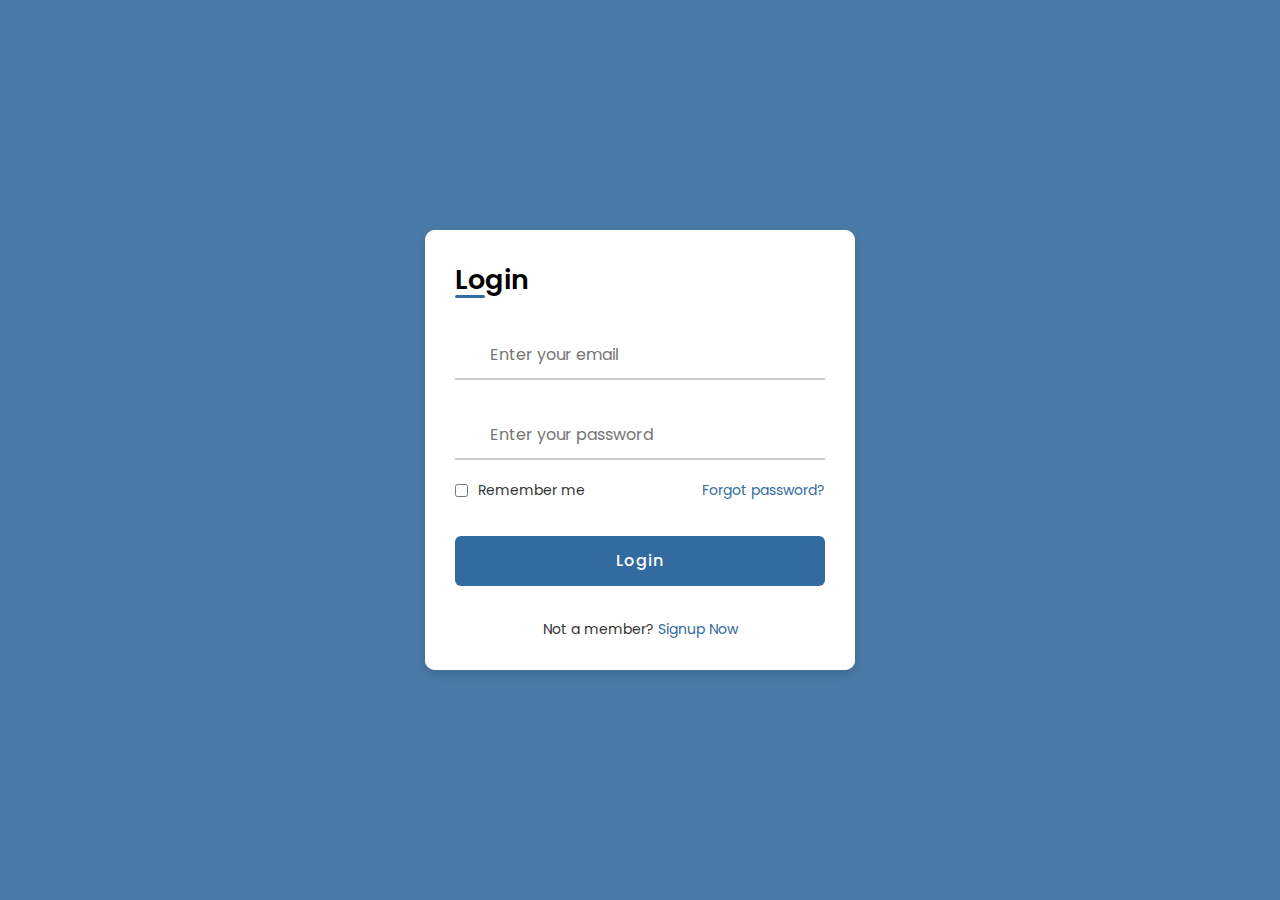
<file: index.html>
<!DOCTYPE html>
<html lang="en">
<head>
    <meta charset="UTF-8">
    <meta http-equiv="X-UA-Compatible" content="IE=edge">
    <meta name="viewport" content="width=device-width, initial-scale=1.0">

    <link rel="stylesheet" href="https://unicons.iconscout.com/release/v4.0.0/css/line.css">

    <link rel="stylesheet" href="./index.css">

</head>
<body>
    
    <div class="container">
        <div class="forms">
            <div class="form login">
                <span class="title">Login</span>

                <form onsubmit="loginUser(event)" action="#" id="formLogin">
                    <div class="input-field">
                        <input type="text" id="email" placeholder="Enter your email" required>
                        <i class="uil uil-envelope icon"></i>
                    </div>
                    <div class="input-field">
                        <input type="password" id="password" class="password" placeholder="Enter your password" required>
                        <i class="uil uil-lock icon"></i>
                        <i class="uil uil-eye-slash showHidePw"></i>
                    </div>

                    <div class="checkbox-text">
                        <div class="checkbox-content">
                            <input type="checkbox" id="logCheck">
                            <label for="logCheck" class="text">Remember me</label>
                        </div>
                        
                        <a href="#" class="text">Forgot password?</a>
                    </div>

                    <div class="input-field button">
                        <input type="submit" value="Login">
                    </div>
                </form>

                <div class="login-signup">
                    <span class="text">Not a member?
                        <a href="#" class="text signup-link">Signup Now</a>
                    </span>
                </div>
            </div>

            <div class="form signup">
                <span class="title">Registration</span>

                <form onsubmit="signupUser(event)" action="#" id="formSignup">
                    <div class="input-field">
                        <input type="text" id="regname" placeholder="Enter your name" required>
                        <i class="uil uil-user"></i>
                    </div>
                    <div class="input-field">
                        <input type="text" id="regemail" placeholder="Enter your email" required>
                        <i class="uil uil-envelope icon"></i>
                    </div>
                    <div class="input-field">
                        <input type="password" id="regpassword" class="password" placeholder="Create a password" required>
                        <i class="uil uil-lock icon"></i>
                    </div>
                    <div class="input-field">
                        <input type="password" class="password" placeholder="Confirm a password" required>
                        <i class="uil uil-lock icon"></i>
                        <i class="uil uil-eye-slash showHidePw"></i>
                    </div>

                    <div class="checkbox-text">
                        <div class="checkbox-content">
                            <input type="checkbox" id="termCon">
                            <label for="termCon" class="text">I accepted all terms and conditions</label>
                        </div>
                    </div>

                    <div class="input-field button">
                        <input type="submit" value="Signup">
                    </div>
                </form>

                <div class="login-signup">
                    <span class="text">Already a member?
                        <a href="#" class="text login-link">Login Now</a>
                    </span>
                </div>
            </div>
        </div>
    </div>

    <script src="./index.js"></script>

</body>
</html>
</file>
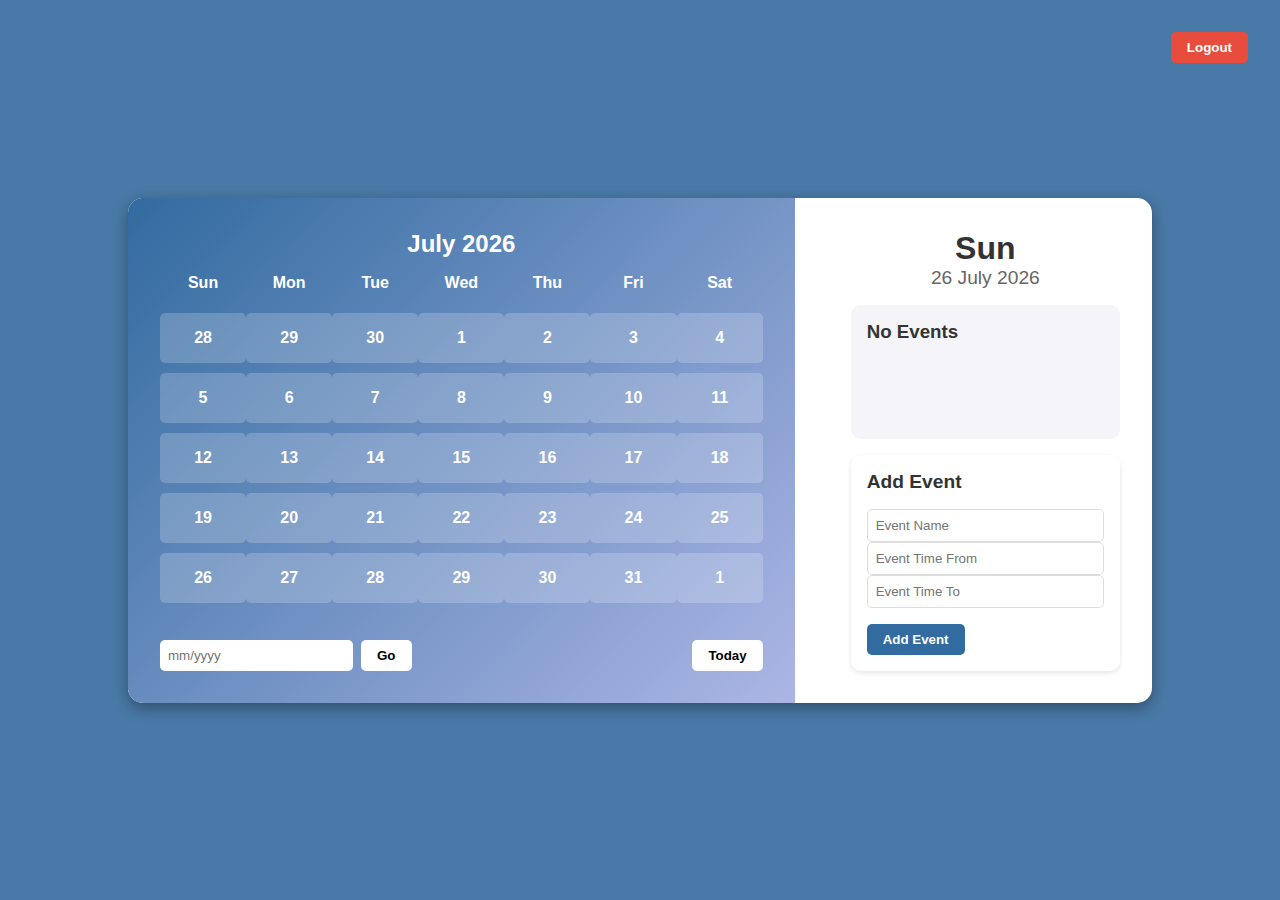
<file: calender.html>
<!DOCTYPE html>
<html lang="en">

<head>
  <meta charset="UTF-8" />
  <meta http-equiv="X-UA-Compatible" content="IE=edge" />
  <meta name="viewport" content="width=device-width, initial-scale=1.0" />
  <link rel="stylesheet" href="https://cdnjs.cloudflare.com/ajax/libs/font-awesome/6.2.0/css/all.min.css"
    integrity="sha512-xh6O/CkQoPOWDdYTDqeRdPCVd1SpvCA9XXcUnZS2FmJNp1coAFzvtCN9BmamE+4aHK8yyUHUSCcJHgXloTyT2A=="
    crossorigin="anonymous" referrerpolicy="no-referrer" />
  <link rel="stylesheet" href="calender.css">
  <title>Modern Calendar with Events</title>
</head>

<body>
  <div class="container">
    <div class="left">
      <div class="calendar">
        <div class="month">
          <i class="fas fa-angle-left prev"></i>
          <div class="date">December 2015</div>
          <i class="fas fa-angle-right next"></i>
        </div>
        <div class="weekdays">
          <div>Sun</div>
          <div>Mon</div>
          <div>Tue</div>
          <div>Wed</div>
          <div>Thu</div>
          <div>Fri</div>
          <div>Sat</div>
        </div>
        <div class="days"></div>
        <div class="goto-today">
          <div class="goto">
            <input type="text" placeholder="mm/yyyy" class="date-input" />
            <button class="goto-btn">Go</button>
          </div>
          <button class="today-btn">Today</button>
        </div>
      </div>
    </div>
    <div class="right">
      <div class="today-date">
        <div class="event-day">Wed</div>
        <div class="event-date">12th December 2022</div>
      </div>
      <div class="events"></div>
      <div class="add-event-wrapper">
        <div class="add-event-header">
          <div class="title">Add Event</div>
          <i class="fas fa-times close"></i>
        </div>
        <div class="add-event-body">
          <div class="add-event-input">
            <input type="text" placeholder="Event Name" class="event-name" />
          </div>
          <div class="add-event-input">
            <input type="text" placeholder="Event Time From" class="event-time-from" />
          </div>
          <div class="add-event-input">
            <input type="text" placeholder="Event Time To" class="event-time-to" />
          </div>
        </div>
        <div class="add-event-footer">
          <button class="add-event-btn">Add Event</button>
        </div>
      </div>
    </div>
    <button class="logout">Logout</button>
  </div>
  <script>
    document.querySelector('.logout').addEventListener('click', function () {
      // Perform logout actions here
      alert('You have been logged out!'); // Placeholder action
      window.location.href = 'index.html'; // Redirect to login page
    });
  </script>
  <script src="calender.js"></script>
</body>

</html>
</file>
<file: index.css>
@import url('https://fonts.googleapis.com/css2?family=Poppins:wght@300;400;500;600;700&display=swap');

*{
    margin: 0;
    padding: 0;
    box-sizing: border-box;
    font-family: 'Poppins', sans-serif;
}
body{
    height: 100vh;
    display: flex;
    align-items: center;
    justify-content: center;
    background-color: #4979a6;
}
.container{
    position: relative;
    max-width: 430px;
    width: 100%;
    background: #fff;
    border-radius: 10px;
    box-shadow: 0 5px 10px rgba(0, 0, 0, 0.1);
    overflow: hidden;
    margin: 0 20px;
}
.container .forms{
    display: flex;
    align-items: center;
    height: 440px;
    width: 200%;
    transition: height 0.2s ease;
}
.container .form{
    width: 50%;
    padding: 30px;
    background-color: #fff;
    transition: margin-left 0.18s ease;
}
.container.active .login{
    margin-left: -50%;
    opacity: 0;
    transition: margin-left 0.18s ease, opacity 0.15s ease;
}
.container .signup{
    opacity: 0;
    transition: opacity 0.09s ease;
}
.container.active .signup{
    opacity: 1;
    transition: opacity 0.2s ease;
}
.container.active .forms{
    height: 600px;
}
.container .form .title{
    position: relative;
    font-size: 27px;
    font-weight: 600;
}
.form .title::before{
    content: '';
    position: absolute;
    left: 0;
    bottom: 0;
    height: 3px;
    width: 30px;
    background-color: #326ba0;
    border-radius: 25px;
}
.form .input-field{
    position: relative;
    height: 50px;
    width: 100%;
    margin-top: 30px;
}
.input-field input{
    position: absolute;
    height: 100%;
    width: 100%;
    padding: 0 35px;
    border: none;
    outline: none;
    font-size: 16px;
    border-bottom: 2px solid #ccc;
    border-top: 2px solid transparent;
    transition: all 0.2s ease;
}
.input-field input:is(:focus, :valid){
    border-bottom-color: #326ba0;
}
.input-field i{
    position: absolute;
    top: 50%;
    transform: translateY(-50%);
    color: #999;
    font-size: 23px;
    transition: all 0.2s ease;
}
.input-field input:is(:focus, :valid) ~ i{
    color: #326ba0;
}
.input-field i.icon{
    left: 0;
}
.input-field i.showHidePw{
    right: 0;
    cursor: pointer;
    padding: 10px;
}
.form .checkbox-text{
    display: flex;
    align-items: center;
    justify-content: space-between;
    margin-top: 20px;
}
.checkbox-text .checkbox-content{
    display: flex;
    align-items: center;
}
.checkbox-content input{
    margin-right: 10px;
    accent-color: #326ba0;
}
.form .text{
    color: #333;
    font-size: 14px;
}
.form a.text{
    color: #326ba0;
    text-decoration: none;
}
.form a:hover{
    text-decoration: underline;
}
.form .button{
    margin-top: 35px;
}
.form .button input{
    border: none;
    color: #fff;
    font-size: 16px;
    font-weight: 500;
    letter-spacing: 1px;
    border-radius: 6px;
    background-color: #326ba0;
    cursor: pointer;
    transition: all 0.3s ease;
}
.button input:hover{
    background-color: #326ba0;
}

.form .login-signup{
    margin-top: 30px;
    text-align: center;
}
</file>
<file: calender.css>
* {
  margin: 0;
  padding: 0;
  box-sizing: border-box;
  font-family: Arial, sans-serif;
}

body {
  background-color: #4979a6;
  color: #333;
  display: flex;
  justify-content: center;
  align-items: center;
  height: 100vh;
  margin: 0;
}

.container {
  display: grid;
  grid-template-columns: 2fr 1fr;
  gap: 1.5rem;
  width: 80%;
  max-width: 1200px;
  background-color: #fff;
  border-radius: 15px;
  overflow: hidden;
  box-shadow: rgba(0, 0, 0, 0.35) 0px 5px 15px;
}

.left {
  background: linear-gradient(135deg, #326ba0, #acb6e5);
  padding: 2rem;
}

.calendar {
  display: flex;
  flex-direction: column;
  align-items: center;
}

.month {
  display: flex;
  justify-content: space-between;
  align-items: center;
  width: 100%;
  font-size: 1.5rem;
  color: #fff;
  font-weight: bold;
}

.month i {
  cursor: pointer;
  transition: transform 0.3s;
}

.month i:hover {
  transform: scale(1.2);
}

.weekdays,
.days {
  display: grid;
  grid-template-columns: repeat(7, 1fr);
  width: 100%;
  margin-top: 1rem;
  text-align: center;
  color: #fff;
  font-weight: bold;
}

.days div {
  padding: 1rem;
  border-radius: 5px;
  background-color: rgba(255, 255, 255, 0.2);
  margin: 5px 0;
  cursor: pointer;
  transition: background-color 0.3s;
}

.days div:hover {
  background-color: rgba(255, 255, 255, 0.5);
}

.goto-today {
  display: flex;
  justify-content: space-between;
  align-items: center;
  margin-top: 2rem;
  width: 100%;
}

.goto {
  display: flex;
  align-items: center;
}

.date-input {
  padding: 0.5rem;
  border: none;
  border-radius: 5px;
  margin-right: 0.5rem;
}

.goto-btn,
.today-btn {
  padding: 0.5rem 1rem;
  background-color: #fff;
  border: none;
  border-radius: 5px;
  cursor: pointer;
  font-weight: bold;
  transition: background-color 0.3s;
}

.goto-btn:hover,
.today-btn:hover {
  background-color: #ddd;
}

.right {
  padding: 2rem;
  display: flex;
  flex-direction: column;
  gap: 1rem;
}

.today-date {
  text-align: center;
}

.event-day {
  font-size: 2rem;
  font-weight: bold;
}

.event-date {
  font-size: 1.2rem;
  color: #666;
}

.events {
  flex-grow: 1;
  background-color: #f4f4f9;
  padding: 1rem;
  border-radius: 10px;
  overflow-y: auto;
}

.add-event-wrapper {
  display: flex;
  flex-direction: column;
  gap: 1rem;
  background-color: #fff;
  padding: 1rem;
  border-radius: 10px;
  box-shadow: 0 2px 5px rgba(0, 0, 0, 0.1);
}

.add-event-header {
  display: flex;
  justify-content: space-between;
  align-items: center;
}

.add-event-header .title {
  font-size: 1.2rem;
  font-weight: bold;
}

.add-event-header .close {
  cursor: pointer;
  font-size: 1.2rem;
  color: #666;
}

.add-event-input input {
  width: 100%;
  padding: 0.5rem;
  border: 1px solid #ddd;
  border-radius: 5px;
}

.add-event-btn {
  padding: 0.5rem 1rem;
  background-color: #326ba0;
  color: #fff;
  border: none;
  border-radius: 5px;
  font-weight: bold;
  cursor: pointer;
  transition: background-color 0.3s;
}

.add-event-btn:hover {
  background-color: #4ea6f8;
}



.logout {
  position: fixed;
  top: 2rem;
  right: 2rem;
  background-color: #e74c3c;
  color: #fff;
  border: none;
  padding: 0.5rem 1rem;
  border-radius: 5px;
  font-weight: bold;
  cursor: pointer;
  transition: background-color 0.3s;
}

.logout:hover {
  background-color: #c0392b;
}
</file>
